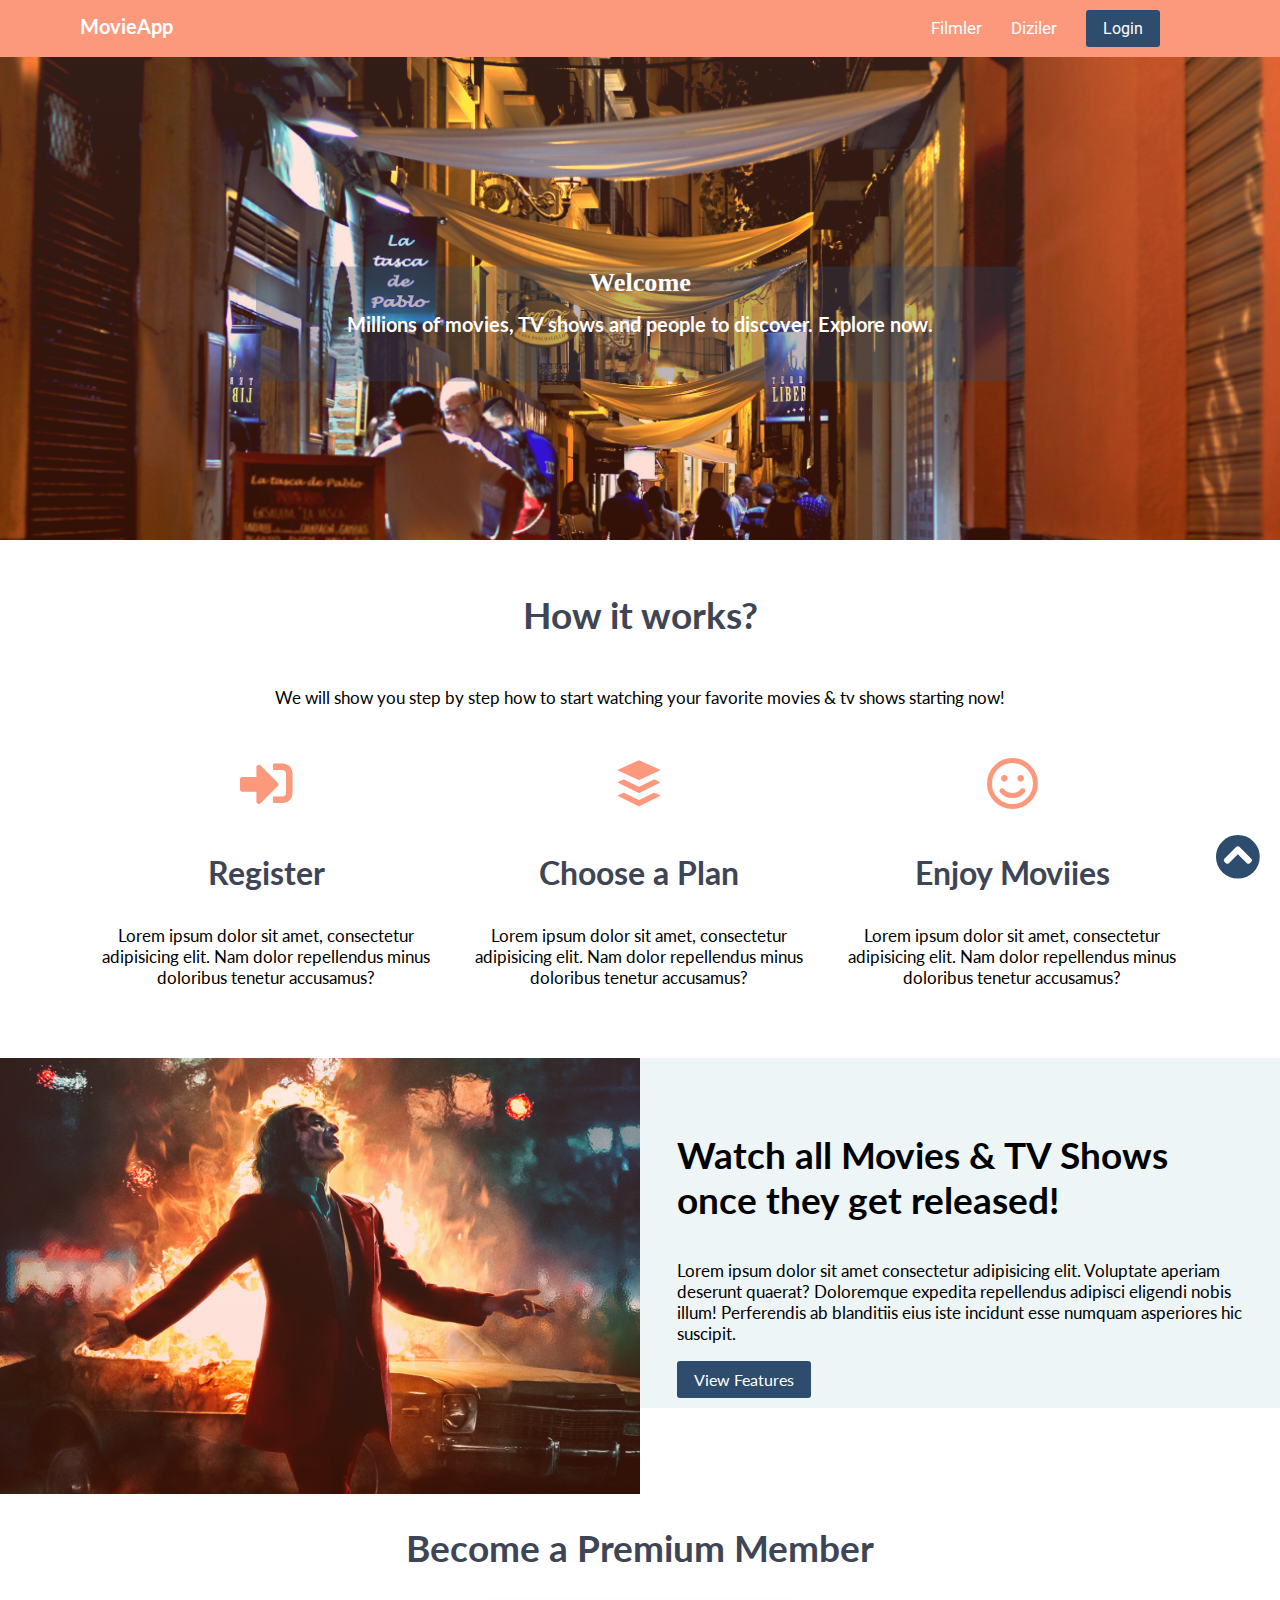
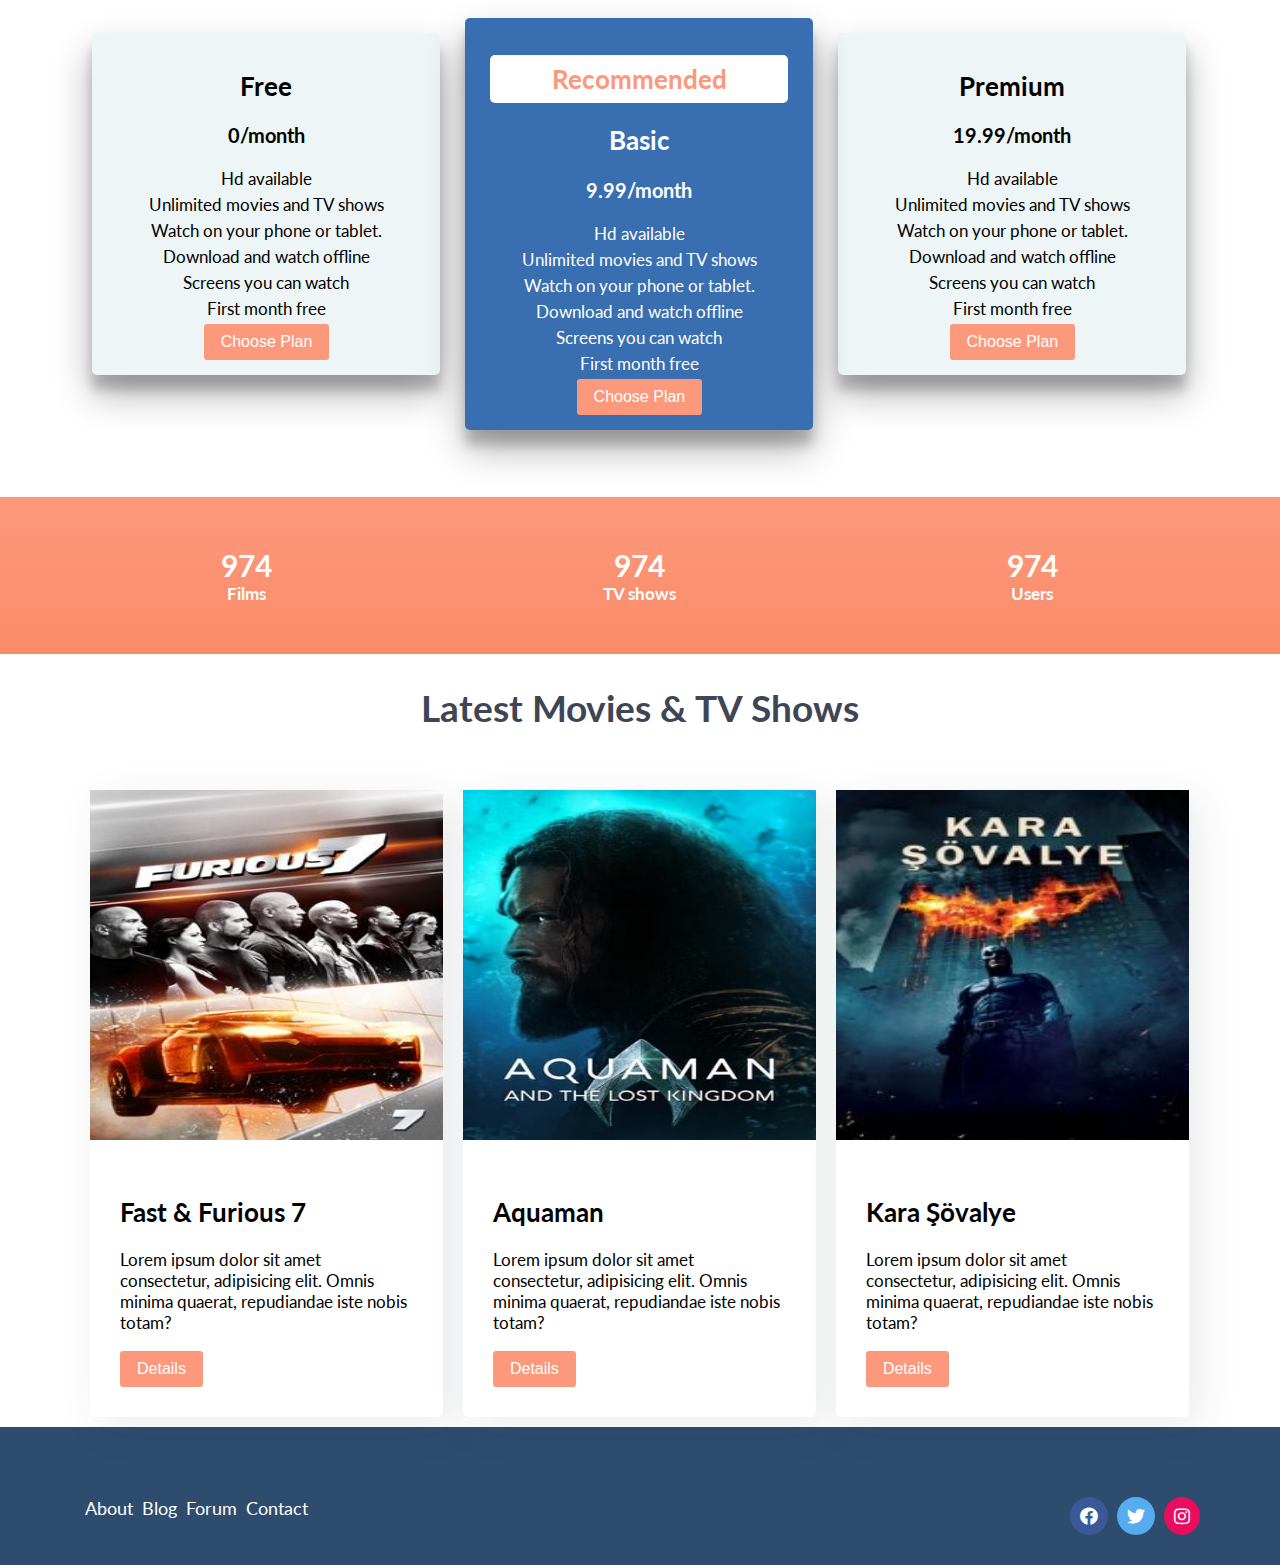
<file: index.html>
<!DOCTYPE html>
<html lang="tr">
  <head>
    <meta charset="UTF-8" />
    <meta http-equiv="X-UA-Compatible" content="IE=edge" />
    <meta name="viewport" content="width=device-width, initial-scale=1.0" />
    <title>Document</title>
    <link
      rel="stylesheet"
      href="https://cdnjs.cloudflare.com/ajax/libs/font-awesome/5.15.4/css/all.min.css"
    />
    <link rel="preconnect" href="https://fonts.googleapis.com" />
    <link rel="preconnect" href="https://fonts.gstatic.com" crossorigin />
    <link
      href="https://fonts.googleapis.com/css2?family=Lato:wght@400;700&family=Roboto:wght@400;700&display=swap"
      rel="stylesheet"
    />
    
    <link rel="stylesheet" href="css/styles.css" />
  </head>
  <body id="body">
    <header class="main-header">
      <div id="main-nav" class="container ">
        <a href="#" class="main-header__logo">MovieApp</a>
        <nav class="main-nav">
          <ul class="main-nav__items">
            <li class="main-nav__item">
              <a href="#">Filmler</a>
            </li>
            <li class="main-nav__item">
              <a href="#">Diziler</a>
            </li>
            <li class="main-nav__item main-nav__item--login">
              <a href="#" class="btn btn-secondary">Login</a>
            </li>
            <li class="main-nav__item">
              <a href="#" onclick="displayMenu()">
                <i class="fa fa-bars"></i>
              </a>
            </li>
          </ul>
        </nav>
      </div>
    </header>

    <main>
      <section id="showcase">
        <div class="content">
          <h2 id="showcase-title">Welcome</h2>
          <h3>
            Millions of movies, TV shows and people to discover. Explore now.
          </h3>
        </div>
      </section>
      <section id="how-it-works">
        <div class="container">
          <div class="row">
            <h2 class="section-title">How it works?</h2>
            <p>
              We will show you step by step how to start watching your favorite
              movies & tv shows starting now!
            </p>
          </div>

          <div class="row">
            <div class="icon-box col-3">
              <i class="fas fa-sign-in-alt fa-3x"></i>
              <h3>Register</h3>
              <p>
                Lorem ipsum dolor sit amet, consectetur adipisicing elit. Nam
                dolor repellendus minus doloribus tenetur accusamus?
              </p>
            </div>
            <div class="icon-box col-3">
              <i class="fab fa-buffer fa-3x"></i>
              <h3>Choose a Plan</h3>
              <p>
                Lorem ipsum dolor sit amet, consectetur adipisicing elit. Nam
                dolor repellendus minus doloribus tenetur accusamus?
              </p>
            </div>
            <div class="icon-box col-3">
              <i class="far fa-smile fa-3x"></i>
              <h3>Enjoy Moviies</h3>
              <p>
                Lorem ipsum dolor sit amet, consectetur adipisicing elit. Nam
                dolor repellendus minus doloribus tenetur accusamus?
              </p>
            </div>
          </div>
        </div>
      </section>
      <section id="features">
        <div class="row">
          <div class="col-2 features__left"></div>
          <div class="col-2 features__right">
            <h3>Watch all Movies & TV Shows once they get released!</h3>
            <p>
              Lorem ipsum dolor sit amet consectetur adipisicing elit. Voluptate
              aperiam deserunt quaerat? Doloremque expedita repellendus adipisci
              eligendi nobis illum! Perferendis ab blanditiis eius iste incidunt
              esse numquam asperiores hic suscipit.
            </p>
            <a href="#" class="btn btn-secondary">View Features</a>
          </div>
        </div>
      </section>
      <section id="plans">
        <h2 class="section-title">Become a Premium Member</h2>
        <div class="row">
          <div class="container">
            <div class="col-3 plan">
              <div class="inner-plan">
                <h2>Free</h2>
                <h3>0/month</h3>
                <ul class="plan__features">
                  <li>Hd available</li>
                  <li>Unlimited movies and TV shows</li>
                  <li>Watch on your phone or tablet.</li>
                  <li>Download and watch offline</li>
                  <li>Screens you can watch</li>
                  <li>First month free</li>
                </ul>
                <div>
                  <button class="btn btn-primary">Choose Plan</button>
                </div>
              </div>
            </div>
            <div class="col-3 plan plan--featured">
              <div class="inner-plan recommended_plan">
                <h2 class="plan__badge">Recommended</h2>
                <h2>Basic</h2>
                <h3>9.99/month</h3>
                <ul class="plan__features">
                  <li>Hd available</li>
                  <li>Unlimited movies and TV shows</li>
                  <li>Watch on your phone or tablet.</li>
                  <li>Download and watch offline</li>
                  <li>Screens you can watch</li>
                  <li>First month free</li>
                </ul>
                <div>
                  <button class="btn btn-primary">Choose Plan</button>
                </div>
              </div>
            </div>
            <div class="col-3 plan">
              <div class="inner-plan">
                <h2>Premium</h2>
                <h3>19.99/month</h3>
                <ul class="plan__features">
                  <li>Hd available</li>
                  <li>Unlimited movies and TV shows</li>
                  <li>Watch on your phone or tablet.</li>
                  <li>Download and watch offline</li>
                  <li>Screens you can watch</li>
                  <li>First month free</li>
                </ul>
                <div>
                  <button class="btn btn-primary">Choose Plan</button>
                </div>
              </div>
            </div>
          </div>
        </div>
      </section>
      <section id="counters">
        <div class="row counter">
          <div class="col-3">
            <span class="counter__item">974</span>
            <h4>Films</h4>
          </div>
          <div class="col-3">
            <span class="counter__item">974</span>
            <h4>TV shows</h4>
          </div>
          <div class="col-3">
            <span class="counter__item">974</span>
            <h4>Users</h4>
          </div>
        </div>
      </section>
      <section id="movies">
        <h2 class="section-title">Latest Movies & TV Shows</h2>
        <div class="container">
          <div class="row">
            <div class="col-3 ">
              <div class="card card-container">
                <img class="card-image" src="img/furious_7.jpg" alt="" />
                <div class="card-body">
                  <h2>Fast & Furious 7</h2>
                  <p>Lorem ipsum dolor sit amet consectetur, adipisicing elit. Omnis minima quaerat, repudiandae iste nobis totam?</p>
                  <button class="btn btn-primary">Details</button>
                </div>
              </div>
            </div>
            <div class="col-3 ">
              <div class="card card-container">
                <img class="card-image" src="img/aquaman-ve-kayip-krallik.jpg" alt="" />
                <div class="card-body">
                  <h2>Aquaman</h2>
                  <p>Lorem ipsum dolor sit amet consectetur, adipisicing elit. Omnis minima quaerat, repudiandae iste nobis totam?</p>
                  <button class="btn btn-primary">Details</button>
                </div>
              </div>
            </div>
            <div class="col-3 ">
              <div class="card card-container">
                <img class="card-image" src="img/kara-sovalye-180x270.jpg" alt="" />
                <div class="card-body">
                  <h2>Kara Şövalye</h2>
                  <p>Lorem ipsum dolor sit amet consectetur, adipisicing elit. Omnis minima quaerat, repudiandae iste nobis totam?</p>
                  <button class="btn btn-primary">Details</button>
                </div>
              </div>
            </div>
          </div>
        </div>
        
        
        </div>
      </section>
    </main>

    <footer>
      <div class="container">
        <div class="row">
          <div class="col-2">
          <ul id="footer-links">
            <li><a href="#">About</a></li>
            <li><a href="#">Blog</a></li>
            <li><a href="#">Forum</a></li>
            <li><a href="#">Contact</a></li>
          </ul>
        </div>

        <div class="col-2">
          <ul id="social-links">
            <li><a href="" class="fab fa-facebook"></a></li>
            <li><a href="" class="fab fa-twitter"></a></li>
            <li><a href="" class="fab fa-instagram"></a></li>
          </ul>
        </div>
        </div>
      </div>


    </footer>
    <a href="#body" id="backtotop"><i class="fas fa-chevron-circle-up"></i></a>
    <script>
      function displayMenu() {
        var link = document.getElementById("main-nav");
        link.classList.toggle("responsive");
      }
    </script>
  </body>
</html>
</file>
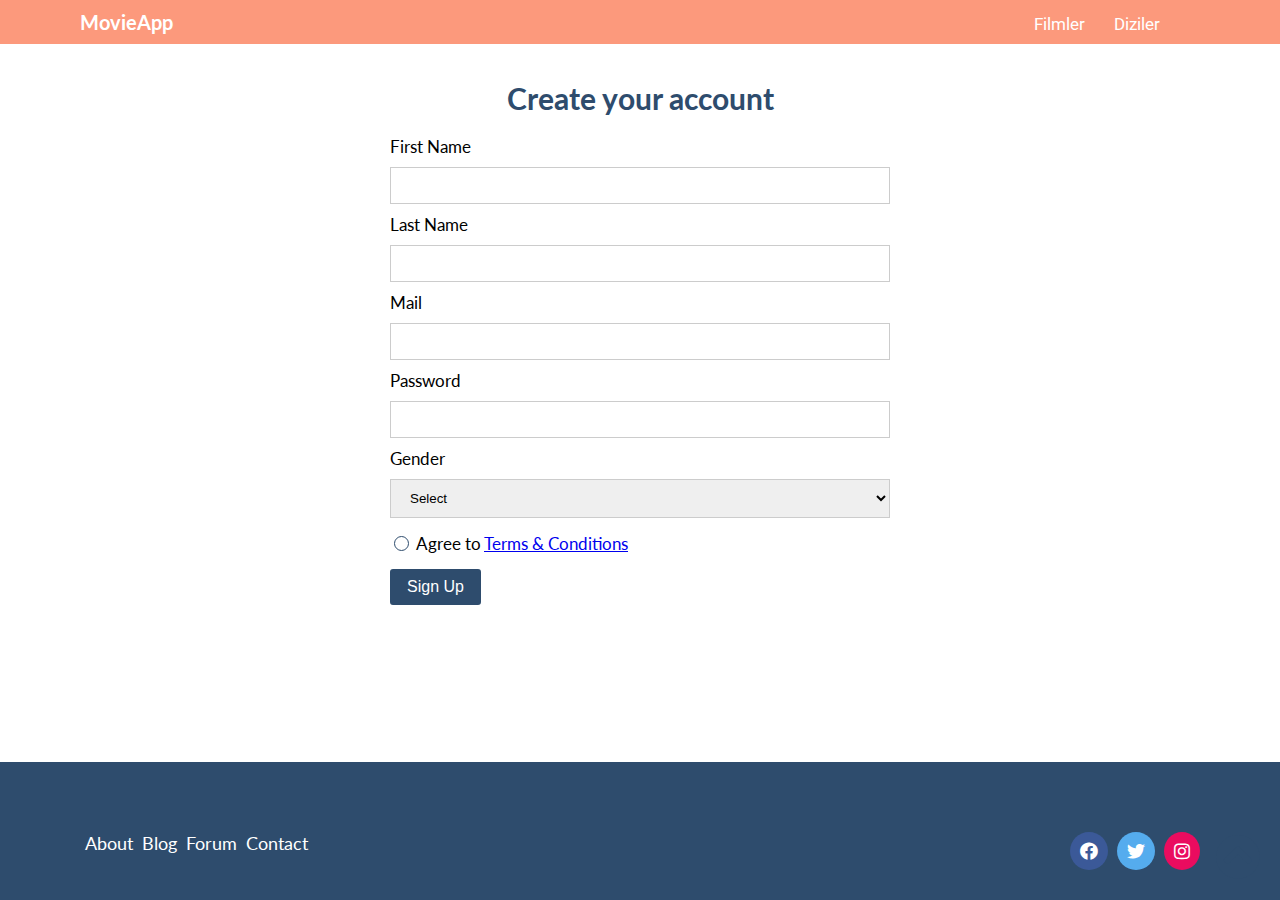
<file: register.html>
<!DOCTYPE html>
<html lang="tr">
  <head>
    <meta charset="UTF-8" />
    <meta http-equiv="X-UA-Compatible" content="IE=edge" />
    <meta name="viewport" content="width=device-width, initial-scale=1.0" />
    <title>Document</title>
    <link
      rel="stylesheet"
      href="https://cdnjs.cloudflare.com/ajax/libs/font-awesome/5.15.4/css/all.min.css"
    />
    <link rel="preconnect" href="https://fonts.googleapis.com" />
    <link rel="preconnect" href="https://fonts.gstatic.com" crossorigin />
    <link
      href="https://fonts.googleapis.com/css2?family=Lato:wght@400;700&family=Roboto:wght@400;700&display=swap"
      rel="stylesheet"
    />
    <link rel="stylesheet" href="css/buttons.css" />
    <link rel="stylesheet" href="css/styles.css" />
    <link rel="stylesheet" href="css/forms.css" />
  </head>
  <body id="body">
    <header class="main-header">
      <div class="container">
        <a href="#" class="main-header__logo">MovieApp</a>
        <nav class="main-nav">
          <ul class="main-nav__items">
            <li class="main-nav__item">
              <a href="#">Filmler</a>
            </li>
            <li class="main-nav__item">
              <a href="#">Diziler</a>
            </li>
            <li class="main-nav__item main-nav__item--login">
              <a href="#" class="btn btn-secondary">Login</a>
            </li>
          </ul>
        </nav>
      </div>
    </header>

    <main class="signup-page">
      <div class="container">
        <h1 class="signup-title">Create your account</h1>
        <form action="" class="signup-form">
          <label for="firstname">First Name</label>
          <input type="text" id="firstname" />

          <label for="lastname">Last Name</label>
          <input type="text" id="lastname" />

          <label for="email">Mail</label>
          <input type="email" id="mail" />
          <label for="password">Password</label>
          <input type="password" id="password" />
          <label for="gender">Gender</label>
          <select id="gender">
            <option value="">Select</option>
            <option value="">Man</option>
            <option value="">Woman</option>
          </select>
          <input type="checkbox" id="agree-terms" />
          <label for="agree-terms"
            >Agree to <a href="#">Terms &amp; Conditions </a>
          </label>
          <button type="submit" class="btn btn-secondary">Sign Up</button>
        </form>
      </div>
    </main>

    <footer>
      <div class="container">
        <div class="row">
          <div class="col-2">
            <ul id="footer-links">
              <li><a href="#">About</a></li>
              <li><a href="#">Blog</a></li>
              <li><a href="#">Forum</a></li>
              <li><a href="#">Contact</a></li>
            </ul>
          </div>

          <div class="col-2">
            <ul id="social-links">
              <li><a href="" class="fab fa-facebook"></a></li>
              <li><a href="" class="fab fa-twitter"></a></li>
              <li><a href="" class="fab fa-instagram"></a></li>
            </ul>
          </div>
        </div>
      </div>
    </footer>
    <a href="#body" id="backtotop"><i class="fas fa-chevron-circle-up"></i></a>
  </body>
</html>
</file>
<file: css/styles.css>
@import url(base.css);
@import url(buttons.css);

#showcase {
  background: linear-gradient(
      to bottom,
      rgba(252, 153, 124, 0.2),
      rgba(250, 81, 30, 0.2)
    ),
    url("../img/pexels-pixabay-533787.jpg");
  background-position: top center;
  height: 60vh;
  width: 100%;
  position: relative;
  background-size: cover;
}
#showcase h2 {
  position: absolute;
  left: 50%;
  top: 1px;

  font-family: Georgia, "Times New Roman", Times, serif;
  transform: translate(-50%);
  margin: 0;
}
#showcase h3 {
  text-align: center;
}

#showcase .content {
  position: absolute;
  top: 60%;
  left: 50%;
  transform: translate(-50%, -50%);
  color: white;

  background: rgba(46, 76, 109, 0.3);
  padding: 2rem;
  width: 60%;
  border-radius: 1rem;
}

.main-header {
  top: 0;
  background-color: #fc997c;
  padding: 0.8rem 1.6rem;
  position: fixed;
  z-index: 1;
  width: 100%;
}

.main-nav {
  display: inline-block;
  width: calc(100% - 10rem);
  text-align: right;
  font-family: "Roboto", sans-serif;
}
.main-nav__items {
  margin: 0;
  padding: 0;
  list-style: none;
}

.main-nav__item {
  display: inline-block;
  margin: 0 1rem;
}
.main-nav__item:last-child {
  display: none;
}
@media (max-width: 576px) {
  .main-nav__item {
    display: none;
  }
  .main-nav__item:last-child {
    display: block;
  }
  .responsive .main-nav__item {
    display: block;
  }
  .responsive .main-nav {
    display: block;
    text-align: left;
    margin: 1rem 0;
  }
  .responsive .main-nav__item:last-child {
    position: absolute;
    right: 40px;
    top: 10px;
    font-size: 20px;
  }
}

.main-header__logo {
  color: #fff;
  text-decoration: none;
  font-weight: bold;
  font-size: 20px;
}

.main-nav__item a {
  text-decoration: none;
  color: #fff;
}

.main-nav__item a:hover,
.main-nav__item:hover::before {
  color: #2e4c6d;
}

.main-nav__item:active::before,
.main-nav__item a:active {
  color: #fff;
}

#how-it-works {
  padding: 1rem;
  text-align: center;
}

.icon-box h3 {
  color: #3e4555;
  font-size: 2.6rem;
}

.icon-box i {
  color: #fc997c;
}

.features__left {
  background: linear-gradient(
      to bottom,
      rgba(252, 153, 124, 0.2),
      rgba(250, 81, 30, 0.2)
    ),
    url("../img/joker-wallpaper.jpg");
  background-size: cover;
  background-position: top center;
  height: 35rem;
}

.features__right {
  background-color: #edf5f7;
  padding: 3rem;
  vertical-align: top;
  height: 350px;
}

.features__right h3 {
  font-size: 3rem;
}

.section-title {
  text-align: center;
  margin-bottom: 4rem;
  color: #3e4555;
  font-size: 3rem;
}
.plan {
  text-align: center;
  padding: 1rem;
}

.inner-plan {
  background-color: #edf5f7;
  padding: 15px 25px;
  border-radius: 5px;

  box-shadow: rgba(0, 0, 0, 0.3) 0px 19px 38px, rgba(0, 0, 0, 0.2) 0px 15px 12px;
  transition: box-shadow 0.4s;
}
.inner-plan:hover {
  box-shadow: rgba(0, 0, 0, 0.3) 0px 19px 38px, rgba(0, 0, 0, 0.6) 0px 15px 12px;
}

.plan__badge {
  background-color: white;
  color: #fc997c;
  padding: 8px;
  border-radius: 5px;
}
.recommended_plan {
  color: white;
  background-color: #396eb0 !important;
}
@media (min-width: 768px) {
  .plan--featured {
    position: relative;
    top: -15px;
  }
}
.plan__features {
  list-style: none;
  margin: 0;
  padding: 0;
}
.plan__features li {
  margin: 5px 0;
}
main {
  min-height: calc(100vh - 138px);
}
#backtotop {
  position: fixed;
  bottom: 10px;
  right: 10px;
}
#backtotop i {
  color: #2e4c6d;
  font-size: 45px;
}
#backtotop i:hover {
  color: #1e3248;
  transition: color 0.4s;
}
.counter {
  background: linear-gradient(to bottom, #fc997c 0%, #fc8b69 100%);
  text-align: center;
  padding: 50px;
}
.counter h4 {
  margin: 0;
  color: white;
}
.counter__item {
  font-size: 30px;
  font-weight: bold;
  color: white;
}
.card {
  background-color: white;
  border-radius: 5px;
  cursor: pointer;
  box-shadow: 10px 10px 40px rgba(52, 58, 64, 0.1);

  transition: all 0.5s;
}
.card:hover {
  transform: scale3d(1.1, 1.1, 1.1);
}
.card-body {
  padding: 30px;
}
.card-image {
  width: 100%;
  max-height: 350px;
}
.card-container {
  margin: 10px;
}
footer {
  background-color: #2e4c6d;
  color: white;
  padding: 30px;
}
footer a {
  color: white;
  font-size: 18px;
  text-decoration: none;
}

footer ul {
  margin: 0;
  padding: 0;
}
footer ul li {
  list-style-type: none;
  display: inline-block;
  margin-left: 5px;
}
#social-links {
  text-align: right;
}
.fab,
.fas,
.far {
  padding: 10px;
  border-radius: 50%;
}
.fab:hover {
  opacity: 0.7;
}
.fa-facebook {
  background-color: #3b5998;
  color: white;
}
.fa-twitter {
  background-color: #55acee;
  color: white;
}
.fa-instagram {
  background-color: #ea0c5f;
  color: white;
}
</file>
<file: css/buttons.css>
.btn {
  text-align: center;
  text-decoration: none;
  display: inline-block;
  padding: 7px 15px;
  font-size: 16px;
  cursor: pointer;
  border: none;
  border-radius: 3px;
  transition-duration: 0.6s;
}

.btn-primary {
  background: #fc997c;
  color: #fff;
  border: 2px solid #fc997c;
}

.btn-primary:hover {
  background: #fff;
  color: #fc997c;
  border: 2px solid #fc997c;
}

.btn-outline-primary {
  background: #fff;
  color: #fc997c;
  border: 2px solid #fc997c;
}

.btn-outline-primary:hover {
  background: #fc997c;
  color: #fff;
  border: 2px solid #fc997c;
}

.btn-secondary {
  background: #2e4c6d;
  color: #fff;
  border: 2px solid #2e4c6d;
}

.btn-secondary:hover {
  background: #fff;
  color: #2e4c6d;
  border: 2px solid #2e4c6d;
}

.btn-outline-secondary {
  background: #fff;
  color: #2e4c6d;
  border: 2px solid #2e4c6d;
}

.btn-outline-secondary:hover {
  background: #2e4c6d;
  color: #fff;
  border: 2px solid #2e4c6d;
}
</file>
<file: css/forms.css>
.signup-page {
  padding-top: 60px;
}

.signup-title {
  text-align: center;
  font-size: 30px;
  color: #2e4c6d;
}
.signup-form {
  width: 100%;
}
@media (min-width: 768px) {
  .signup-form {
    width: 500px;
    margin: auto;
  }
}
.signup-form label,
.signup-form input:not([type="checkbox"]),
.signup-form select {
  display: block;
  width: 100%;
  margin-top: 10px;
}

.signup-form input[type="checkbox"],
.signup-form input[type="checkbox"] + label {
  display: inline-block;
  width: auto;
  margin-top: 15px;
}

.signup-form button[type="submit"] {
  display: block;
  margin-top: 15px;
}
.signup-form input:not([type="checkbox"]),
.signup-form select {
  border: 1px solid #ccc;
  padding: 10px 15px;
}
.signup-form input:not([type="checkbox"]):focus,
.signup-form select:focus {
  outline: none;
  background-color: aliceblue;
  border: 1px solid black;
}
.signup-form input[type="checkbox"] {
  appearance: none;
  width: 15px;
  height: 15px;
  border: 1px solid #2e4c6d;
  border-radius: 50%;
  vertical-align: bottom;
}
.signup-form input[type="checkbox"]:hover {
  background-color: aliceblue;
}
.signup-form input[type="checkbox"]:checked {
  background-color: #fc997c;
}
</file>
